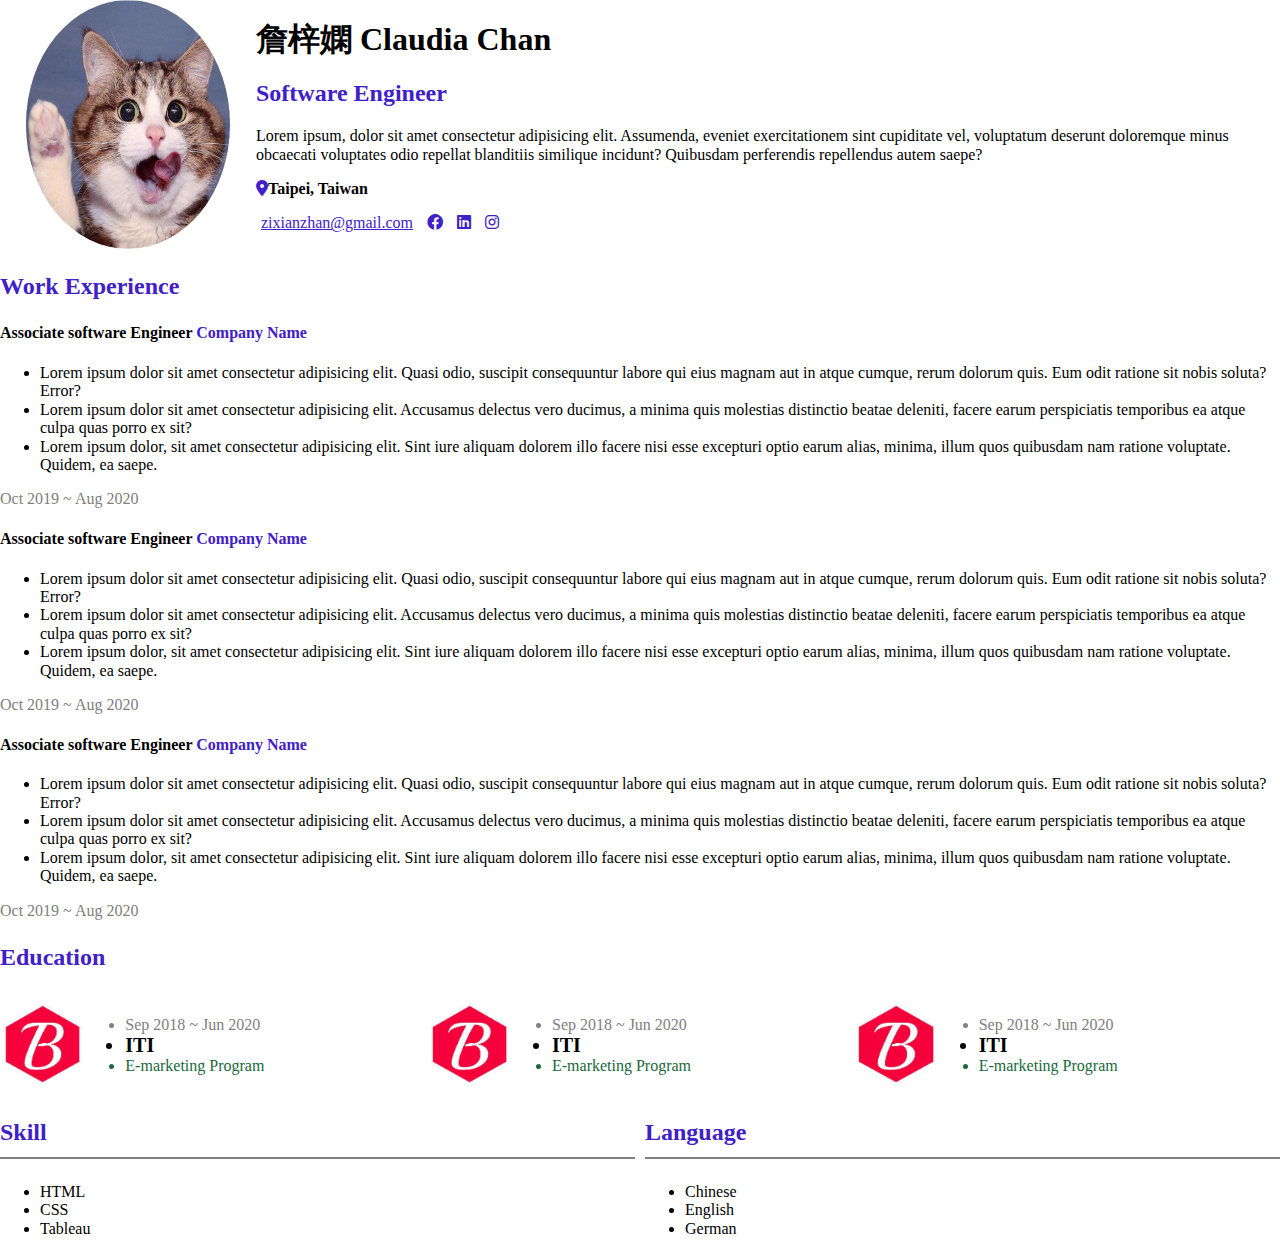
<file: CVLab/index.html>
<!DOCTYPE html>
<html lang="en">

<head>
    <meta charset="UTF-8">
    <meta http-equiv="X-UA-Compatible" content="IE=edge">
    <meta name="viewport" content="width=device-width, initial-scale=1.0">
    <title>Document</title>
    <link rel="stylesheet" href="./stylesheets/normalize.css">
    <link rel="stylesheet" href="./stylesheets/style.css">

    <link rel="stylesheet" href="https://cdnjs.cloudflare.com/ajax/libs/font-awesome/6.0.0/css/all.min.css">
</head>

<body>
    <div class="container"></div>
    <section class="intro-block">
        <div class="row">
            <div class="avatar">
                <img src="./images/avatar.jpg" alt="大頭照">
            </div>
            <div class="content">
                <h1>詹梓嫻 Claudia Chan</h1>
                <h2 class="primary">Software Engineer</h2>
                <P>Lorem ipsum, dolor sit amet consectetur adipisicing elit. Assumenda, eveniet exercitationem sint cupiditate vel, voluptatum deserunt doloremque minus obcaecati voluptates odio repellat blanditiis similique incidunt? Quibusdam perferendis repellendus autem saepe?
                </P>
                <div class="location">
                    <b><i class="fa-solid fa-location-dot primary"></i>Taipei, Taiwan </b>
                </div>
                <div class="contact-me">
                    <ul>
                        <li>
                            <a class="primary" href="mailto:weeeee@gmail.com">zixianzhan@gmail.com</a>
                        </li>
                        <li>
                            <i class="fa-brands fa-facebook primary"></i>
                        </li>
                        <li>
                            <i class="fa-brands fa-linkedin primary"></i>
                        </li>
                        <li>
                            <i class="fa-brands fa-instagram primary"></i>
                        </li>
                    </ul>
                </div>
            </div>
        </div>
    </section>
    <section class="experience-block">
        <h3 class="primary title">Work Experience</h3>
        <div class="experience-item">
            <h4>Associate software Engineer <span class="primary"> Company Name</span> </h4>
            <ul>
                <li>Lorem ipsum dolor sit amet consectetur adipisicing elit. Quasi odio, suscipit consequuntur labore
                    qui eius magnam aut in atque cumque, rerum dolorum quis. Eum odit ratione sit nobis soluta? Error?
                </li>
                <li>Lorem ipsum dolor sit amet consectetur adipisicing elit. Accusamus delectus vero ducimus, a minima
                    quis molestias distinctio beatae deleniti, facere earum perspiciatis temporibus ea atque culpa quas
                    porro ex sit?
                </li>
                <li>Lorem ipsum dolor, sit amet consectetur adipisicing elit. Sint iure aliquam dolorem illo facere nisi
                    esse excepturi optio earum alias, minima, illum quos quibusdam nam ratione voluptate. Quidem, ea
                    saepe.
                </li>
            </ul>
            <div class="secondary">Oct 2019 ~ Aug 2020</div>
            <h4>Associate software Engineer <span class="primary"> Company Name</span> </h4>
            <ul>
                <li>Lorem ipsum dolor sit amet consectetur adipisicing elit. Quasi odio, suscipit consequuntur labore
                    qui eius magnam aut in atque cumque, rerum dolorum quis. Eum odit ratione sit nobis soluta? Error?
                </li>
                <li>Lorem ipsum dolor sit amet consectetur adipisicing elit. Accusamus delectus vero ducimus, a minima
                    quis molestias distinctio beatae deleniti, facere earum perspiciatis temporibus ea atque culpa quas
                    porro ex sit?
                </li>
                <li>Lorem ipsum dolor, sit amet consectetur adipisicing elit. Sint iure aliquam dolorem illo facere nisi
                    esse excepturi optio earum alias, minima, illum quos quibusdam nam ratione voluptate. Quidem, ea
                    saepe.
                </li>
            </ul>
            <div class="secondary">Oct 2019 ~ Aug 2020</div>
            <h4>Associate software Engineer <span class="primary"> Company Name</span> </h4>
            <ul>
                <li>Lorem ipsum dolor sit amet consectetur adipisicing elit. Quasi odio, suscipit consequuntur labore
                    qui eius magnam aut in atque cumque, rerum dolorum quis. Eum odit ratione sit nobis soluta? Error?
                </li>
                <li>Lorem ipsum dolor sit amet consectetur adipisicing elit. Accusamus delectus vero ducimus, a minima
                    quis molestias distinctio beatae deleniti, facere earum perspiciatis temporibus ea atque culpa quas
                    porro ex sit?
                </li>
                <li>Lorem ipsum dolor, sit amet consectetur adipisicing elit. Sint iure aliquam dolorem illo facere nisi
                    esse excepturi optio earum alias, minima, illum quos quibusdam nam ratione voluptate. Quidem, ea
                    saepe.
                </li>
            </ul>
            <div class="secondary">Oct 2019 ~ Aug 2020</div>
        </div>
    </section>

    <section class="education-block">
        <h3 class="primary title">Education</h3>
        <div class="row">
            <div class="education-item">
                <div class="logo"><img src="./images/buildschool-logo.jpg" alt="學校logo"></div>
                <ul>
                    <li>Sep 2018 ~ Jun 2020</li>
                    <li>ITI</li>
                    <li>E-marketing Program</li>
                </ul>
            </div>
            <div class="education-item">
                <div class="logo"><img src="./images/buildschool-logo.jpg" alt="學校logo"></div>
                <ul>
                    <li>Sep 2018 ~ Jun 2020</li>
                    <li>ITI</li>
                    <li>E-marketing Program</li>
                </ul>
            </div>
            <div class="education-item">
                <div class="logo"><img src="./images/buildschool-logo.jpg" alt="學校logo"></div>
                <ul>
                    <li>Sep 2018 ~ Jun 2020</li>
                    <li>ITI</li>
                    <li>E-marketing Program</li>
                </ul>
            </div>
        </div>

    </section>
    <section class="others-block">
        <div class="skill">
            <h3 class="primary title">Skill</h3>
            <ul>
                <li>HTML</li>
                <li>CSS</li>
                <li>Tableau</li>
            </ul>
        </div>

        <div class="language">
            <h3 class="primary title">Language</h3>
            <ul>
                <li>Chinese</li>
                <li>English</li>
                <li>German</li>
            </ul>
        </div>
    </section>


</body>

</html>
</file>
<file: CVLab/stylesheets/style.css>
.primary{
    color: rgb(63, 32, 201);
}


.container {
max-width: 1200px;
margin: 0 auto;
}

.row{
    display: flex;
    flex-wrap: wrap;
}

.inter-block .row{
align-items: center;
}

.avatar{
width: 20%;
display: flex;
}

.avatar img{
    justify-content: center;
    margin: 0 auto;
    width: 80%;
    border-radius: 50%;
}

.content{
    width: 80%;
}

.contact-me ul{
    list-style: none;
    padding: 0;
}

.contact-me>ul li{
display: inline;
padding: 0 5px;
    }

.secondary {
    color: grey;
}

.title {
    font-size: 24px;
}

.education-item {
    display: flex;
    align-items: center;
    width: 33.3333%;
}
.education-item .logo {
    width: 20%;
}
.education-item .logo img {
    width: 100%;
}
.education-item .logo {
    list-style: none;
    padding: 5px 0;
}
.education-item ul :nth-child(1) {
    color: grey;
}

.education-item ul :nth-child(2) {
    font-weight: 700;
    font-size: 20px;
}

.education-item ul :nth-child(3) {
    color: #186A3B;    
}

.others-block {
    display: flex;
    flex-wrap: wrap;
}

.others-block h3 {
    padding-bottom: 10px;
    border-bottom: 2px solid grey;
}

.skill {
    padding-right: 5px;
}

.language {
    padding-left: 5px;
}

.others-block>div {
    width: 50%;
}

.others-block>* {
    box-sizing: border-box;
}

@media  and  (max: width 768px) {

    .education-item {
        width: 100%
    }
}
    
}
</file>
